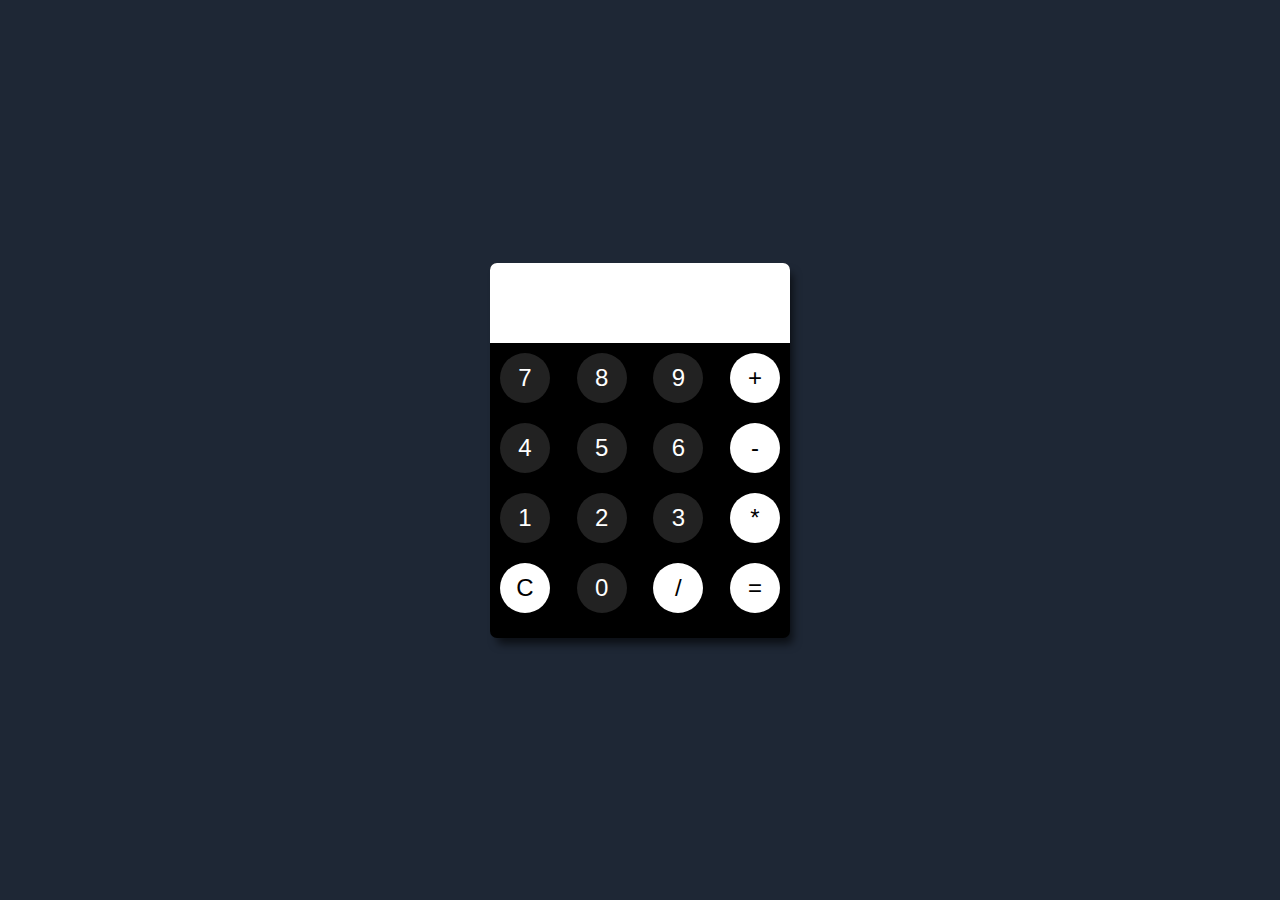
<file: cal.html>
<!DOCTYPE html>
<html lang=”en”>
<head>
<meta charset=”UTF-8″>
<meta name="viewport" content=”width=device-width, initial-scale=1.0″>
<link rel="stylesheet" href="calculator.css">
<title>Calculator</title>
</head>

<body>

  <div class="calculator">

    <input type="text" class="display" disabled>

    <div class="keys">

      <div class="row">

        <button value="7">7</button>

        <button value="8">8</button>

        <button value="9">9</button>

        <button value="+" class="operator">+</button>

      </div>

      <div class="row">

        <button value="4">4</button>

        <button value="5">5</button>

        <button value="6">6</button>

        <button value="-" class="operator">-</button>

      </div>

      <div class="row">

        <button value="1">1</button>

        <button value="2">2</button>

        <button value="3">3</button>

        <button value="*" class="operator">*</button>

      </div>

      <div class="row">

        <button value="C" class="operator">C</button>

        <button value="0">0</button>

        <button value="/" class="operator">/</button>

        <button value="="class="operator">=</button>

      </div>

    </div>

  </div>

  <script src="calculator.js"></script>

</body>
</html>
</file>
<file: calculator.css>
* {
    padding: 0;
    margin: 0;
   }
   body {
     width: 100vw;
     height: 100vh;
     overflow: hidden;
     display: flex;
     justify-content: center;
     align-items: center;
     background-color: #1e2735;
     font-family: sans-serif;
  }

 .calculator {
     width: 300px;
     padding-bottom: 15px;
     border-radius: 7px;
     background-color: #000;
    box-shadow: 5px 8px 8px -2px rgba(0, 0, 0, 0.61);
  
  }
  
  .display {
    width: 100%;
    height: 80px;
    border: none;
    box-sizing: border-box;
    padding: 10px;
    font-size: 2rem;
    background-color: #ffffff;
    color: #000;
    text-align: right;
    border-top-left-radius: 7px;
    border-top-right-radius: 7px;
  }
  
  .row {
    display: flex;
    justify-content: space-between;
  }
  
  button {
  
    width: 50px;
    height: 50px;
    border-radius: 50%;
    border: none;
    outline: none;
    font-size: 1.5rem;
    background-color: #222;
    color: #fff;
    margin: 10px;
  
  }
  
  button:hover {
  
    cursor: pointer;
  
  }
  
  .operator {
  
    background-color: #ffffff;
    color: #000;
  
  }
  .calculator__keys {

    background: hsl(210, 35%, 85%);
    border: none;
    font-size: 2rem;
    inline-size: 80px;
    block-size: 80px;
    border-radius: 60px;
  }
  calculator__keys {
    padding: 0.5rem; 
    display: grid;
    grid-template-columns: repeat(4, 1fr);
    grid-gap: 1px;
    background: hsl(207, 19%, 61%);
  
  }
  
  .calculator__keys {
    background: hsl(210, 35%, 85%);
    border: none;
    font-size: 2rem;
    inline-size: 80px;
    block-size: 80px;
    border-radius: 60px;
    margin: 0.25rem;
  
  }
  
  .calculator__key–enter {
    grid-column: 4 / 5;
    grid-row: 2 / span 4;
    background: hsl(350, 100%, 70%);
    height: auto; 
  }

  .calculator {
    color: hsl(202, 11%, 29%);
  } 
  
  .calculator__output {
    background: hsl(255, 100%, 100%);
    padding-block-start: 2rem;
    padding-inline-end: 1.25rem; 
   }
  
  .calculator__keys {
    background: hsl(134, 92%, 36%); 
  }
</file>
